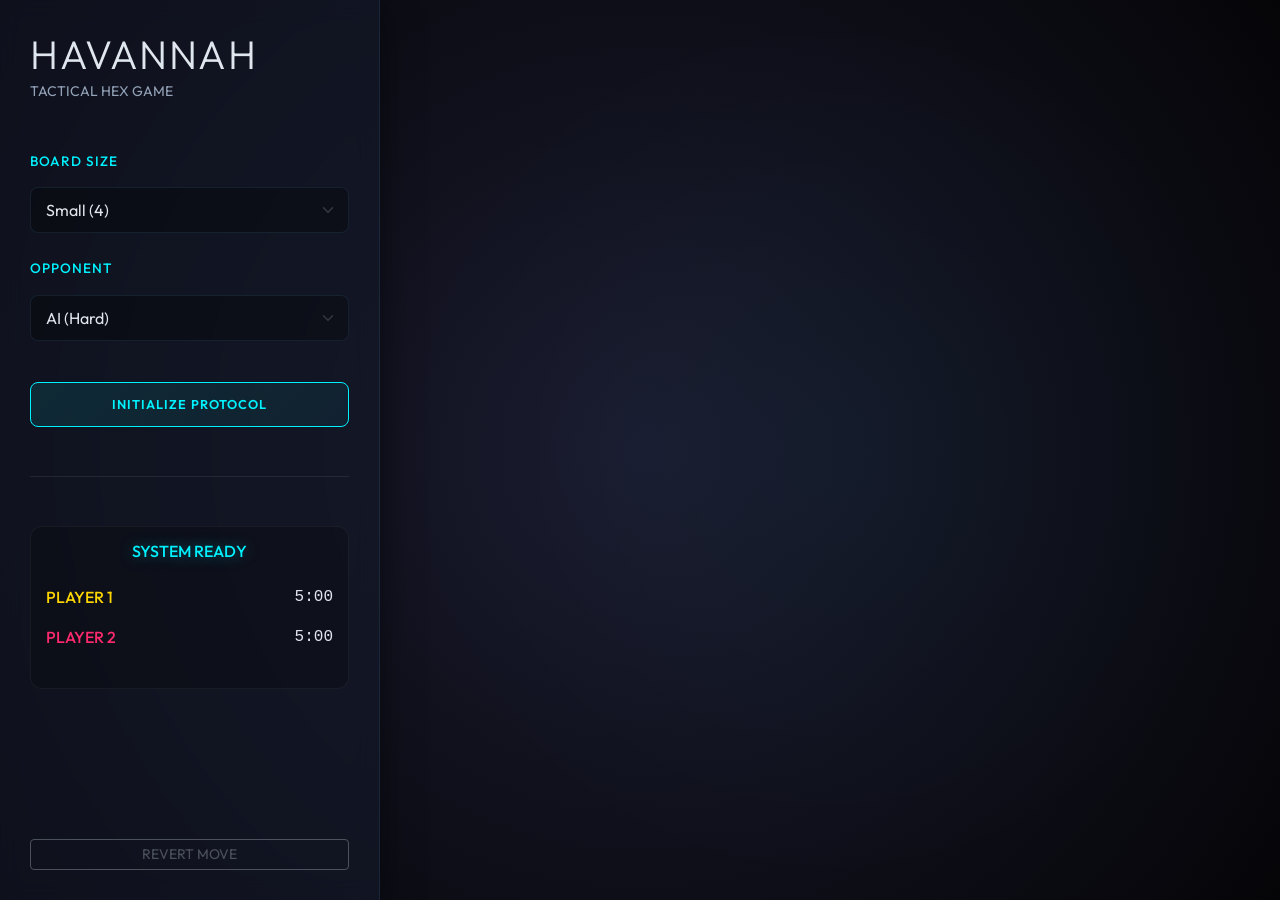
<file: index.html>
<!DOCTYPE html>
<html lang="en">

<head>
    <meta charset="UTF-8">
    <meta name="viewport" content="width=device-width, initial-scale=1.0">
    <title>Havannah - Premium Edition</title>

    <link rel="preconnect" href="https://fonts.googleapis.com">
    <link rel="preconnect" href="https://fonts.gstatic.com" crossorigin>
    <link href="https://fonts.googleapis.com/css2?family=Outfit:wght@300;400;600&display=swap" rel="stylesheet">
    <link href="https://cdn.jsdelivr.net/npm/bootstrap@5.3.0-alpha1/dist/css/bootstrap.min.css" rel="stylesheet">
    <link href="style.css" rel="stylesheet">

    <script async src="https://pagead2.googlesyndication.com/pagead/js/adsbygoogle.js?client=ca-pub-6244557364993858"
        crossorigin="anonymous"></script>
    <script async src="https://www.googletagmanager.com/gtag/js?id=G-JHNCW79FZT"></script>
    <script>
        window.dataLayer = window.dataLayer || [];
        function gtag() { dataLayer.push(arguments); }
        gtag('js', new Date());
        gtag('config', 'G-JHNCW79FZT', { 'cookie_domain': 'none' });
    </script>
</head>

<body>

    <div class="game-container">
        <!-- Sidebar -->
        <div class="sidebar">
            <div class="mb-4">
                <h1 class="mb-0 display-6">HAVANNAH</h1>
                <small class="text-muted text-uppercase letter-spacing-2">Tactical Hex Game</small>
            </div>

            <!-- Game Controls -->
            <div class="control-group">
                <label class="form-label">Board Size</label>
                <select id="sizeSelect" class="form-select">
                    <option value="4">Small (4)</option>
                    <option value="6">Medium (6)</option>
                    <option value="8">Large (8)</option>
                </select>
            </div>

            <div class="control-group">
                <label class="form-label">Opponent</label>
                <select id="player2Type" class="form-select">
                    <option value="human">Human (Local)</option>
                    <option value="ai">AI (Easy)</option>
                    <option value="ai2" selected>AI (Hard)</option>
                </select>
            </div>

            <button id="startGameBtn" class="btn btn-premium w-100 mt-3">Initialize Protocol</button>

            <hr class="border-secondary my-4" style="opacity: 0.2">

            <!-- Game Status -->
            <div id="gameStatus">
                <div id="currentTurn" class="h6 mb-3 text-center text-accent">SYSTEM READY</div>

                <div class="player-info">
                    <span style="color: var(--p1-color)">PLAYER 1</span>
                    <span id="player1Time" class="font-monospace">5:00</span>
                </div>
                <div class="player-info">
                    <span style="color: var(--p2-color)">PLAYER 2</span>
                    <span id="player2Time" class="font-monospace">5:00</span>
                </div>

                <div id="winner" class="mt-3 text-center fw-bold text-accent"></div>
            </div>

            <!-- History / Undo -->
            <div class="mt-auto text-center">
                <button id="undoBtn" class="btn btn-sm btn-outline-secondary w-100" disabled>REVERT MOVE</button>
            </div>
        </div>

        <!-- Main Game Area -->
        <div class="main-area">
            <div class="toast-container" id="toastContainer"></div>
            <canvas id="gameCanvas"></canvas>
        </div>
    </div>

    <!-- Scripts -->
    <script src="https://cdn.jsdelivr.net/npm/bootstrap@5.3.0-alpha1/dist/js/bootstrap.bundle.min.js"></script>
    <script src="base_ai.js"></script>
    <script src="ai.js"></script>
    <script src="ai2.js"></script>
    <script src="script.js"></script>
    <script src="levels.js"></script>
    <script src="tests.js"></script>
</body>

</html>
</file>
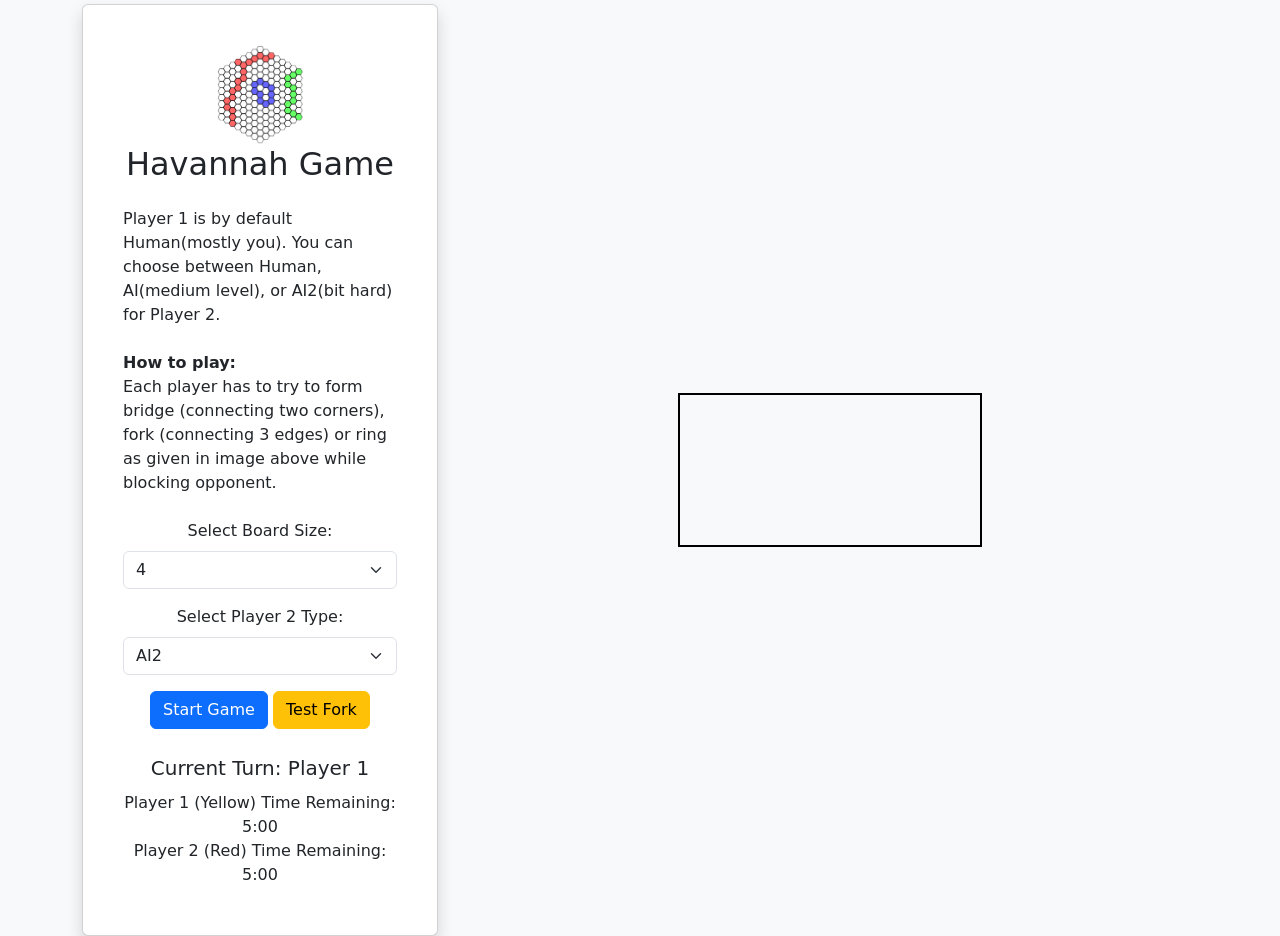
<file: v1/index.html>
<!DOCTYPE html>
<html lang="en">
<head>
    <meta charset="UTF-8">
    <meta name="viewport" content="width=device-width, initial-scale=1.0">
    <title>Havannah Game</title>

    <!-- Bootstrap CDN -->
    <link href="https://cdn.jsdelivr.net/npm/bootstrap@5.3.0-alpha1/dist/css/bootstrap.min.css" rel="stylesheet">

    <style>
        canvas {
            border: 2px solid black;
            margin-top: 20px;
        }

        #currentTurn {
            font-size: 20px;
            margin-bottom: 10px;
        }

        #winner {
            font-size: 24px;
            color: green;
        }

        /* Adjust canvas to be centered and responsive */
        #gameCanvas {
            display: block;
            margin: 0 auto;
        }

        .canvas-container {
            display: flex;
            justify-content: center;
            align-items: center;
            height: 100%;
        }

        #gameTable {
            margin-top: 20px;
            width: 100%;
            text-align: center;
        }

        #gameTable td {
            padding: 5px;
            border: 1px solid #ccc;
            width: 30px;
            height: 30px;
        }
    </style>
    <script async src="https://pagead2.googlesyndication.com/pagead/js/adsbygoogle.js?client=ca-pub-6244557364993858"
    crossorigin="anonymous"></script>
    <script async src="https://www.googletagmanager.com/gtag/js?id=G-JHNCW79FZT"></script>
    <script>
      window.dataLayer = window.dataLayer || [];
      function gtag(){dataLayer.push(arguments);}
      gtag('js', new Date());

      gtag('config', 'G-JHNCW79FZT', {
          'cookie_domain': 'none'
      });
    </script>
</head>
<body class="bg-light">

    <div class="container mt-1">
        <div class="row">
            <!-- First part (3 parts width) -->
            <div class="col-lg-4">
                <div class="card shadow p-4">
                    <div class="card-body text-center">
                        <img src="logo.png" height=100 alt="logo"> 
                        <h2 class="mb-4">Havannah Game</h2>
                        <p class="mb-4 text-start">Player 1 is by default Human(mostly you). You can choose between Human, AI(medium level), or AI2(bit hard) for Player 2.
                            <br/><br/>
                            <strong>How to play:</strong><br/>
                            Each player has to try to form bridge (connecting two corners), fork (connecting 3 edges) or ring as given in image above while blocking opponent.
                        </p>

                        <div class="mb-3">
                            <label for="sizeSelect" class="form-label">Select Board Size:</label>
                            <select id="sizeSelect" class="form-select">
                                <option value="4">4</option>
                                <option value="6">6</option>
                                <option value="8">8</option>
                            </select>
                        </div>

                        <div class="mb-3">
                            <label for="player2Type" class="form-label">Select Player 2 Type:</label>
                            <select id="player2Type" class="form-select">
                                <option value="human">Human</option>
                                <option value="ai">AI</option>
                                <option value="ai2" selected>AI2</option>
                            </select>
                        </div>

                        <button id="startGameBtn" class="btn btn-primary">Start Game</button>
                        <button id="testForkBtn" class="btn btn-warning" onclick="runForkTest()">Test Fork</button>

                        <div id="gameStatus" class="mt-4">
                            <div id="currentTurn" class="mb-2">Current Turn: Player 1</div>
                            <div>Player 1 (Yellow) Time Remaining: <span id="player1Time">5:00</span></div>
                            <div>Player 2 (Red) Time Remaining: <span id="player2Time">5:00</span></div>
                            <div id="winner" class="mt-2"></div>
                        </div>

                        <!-- Table to display the board (REMOVED) -->
                    </div>
                </div>
            </div>

            <!-- Second part (6 parts width) -->
            <div class="col-lg-8">
                <div class="canvas-container">
                    <canvas id="gameCanvas"></canvas>
                </div>
            </div>
        </div>
    </div>

    <!-- Bootstrap JS CDN -->
    <script src="https://cdn.jsdelivr.net/npm/bootstrap@5.3.0-alpha1/dist/js/bootstrap.bundle.min.js"></script>
    <!-- Your existing game scripts -->
    <script src="base_ai.js"></script>
    <script src="ai.js"></script> <!-- Include ai.js for AI functionality -->
    <script src="ai2.js"></script>
    <script src="script.js"></script>
    <script src="tests.js"></script> <!-- To run tests, open browser console and type runAllTests() -->
    <script async src="https://pagead2.googlesyndication.com/pagead/js/adsbygoogle.js?client=ca-pub-6244557364993858"
    crossorigin="anonymous"></script>
    <script data-cookieconsent="ignore">    window.dataLayer = window.dataLayer || [];    function gtag() {        dataLayer.push(arguments);    }    gtag("consent", "default", {        ad_personalization: "denied",        ad_storage: "denied",        ad_user_data: "denied",        analytics_storage: "denied",        functionality_storage: "denied",        personalization_storage: "denied",        security_storage: "granted",        wait_for_update: 500,    });    gtag("set", "ads_data_redaction", true);    gtag("set", "url_passthrough", false);</script>
</body>
</html>
</file>
<file: style.css>
:root {
    /* Palette: Deep Space & Neon */
    --bg-color: #050508;
    --bg-gradient: radial-gradient(circle at 50% 50%, #1a1a2e 0%, #050508 100%);

    --panel-bg: rgba(20, 25, 40, 0.65);
    --panel-border: rgba(100, 200, 255, 0.1);
    --panel-shadow: 0 8px 32px 0 rgba(0, 0, 0, 0.5);

    --text-main: #e0e6ed;
    --text-muted: #94a3b8;

    --accent-cyan: #00f2ff;
    --accent-cyan-glow: 0 0 15px rgba(0, 242, 255, 0.4);

    --accent-gold: #ffd700;
    --accent-gold-glow: 0 0 15px rgba(255, 215, 0, 0.4);

    --p1-color: #ffd700;
    --p2-color: #ff2a6d;

    --font-main: 'Outfit', sans-serif;
}

body {
    background-color: var(--bg-color);
    background-image: var(--bg-gradient);
    color: var(--text-main);
    font-family: var(--font-main);
    margin: 0;
    overflow: hidden;
    height: 100vh;
    width: 100vw;
}

/* Typography */
h1,
h2,
h3,
h4,
h5,
h6 {
    font-weight: 600;
    letter-spacing: 1.5px;
    color: var(--text-main);
    text-transform: uppercase;
}

.text-accent {
    color: var(--accent-cyan);
    text-shadow: var(--accent-cyan-glow);
}

.text-muted {
    color: var(--text-muted) !important;
}

/* Layout */
.game-container {
    display: flex;
    height: 100%;
    width: 100%;
    position: relative;
}

.sidebar {
    width: 380px;
    padding: 30px;
    display: flex;
    flex-direction: column;
    gap: 25px;
    z-index: 20;
    backdrop-filter: blur(12px);
    -webkit-backdrop-filter: blur(12px);
    background: var(--panel-bg);
    border-right: 1px solid var(--panel-border);
    box-shadow: var(--panel-shadow);
    transition: transform 0.3s ease;
}

.main-area {
    flex-grow: 1;
    display: flex;
    justify-content: center;
    align-items: center;
    position: relative;
    background: radial-gradient(circle at center, rgba(0, 242, 255, 0.03) 0%, transparent 70%);
}

/* Components */
.glass-panel {
    /* Utility class if needed elsewhere */
    background: var(--panel-bg);
    backdrop-filter: blur(12px);
    border: 1px solid var(--panel-border);
    border-radius: 16px;
    padding: 20px;
}

.control-group {
    display: flex;
    flex-direction: column;
    gap: 8px;
}

.form-label {
    font-size: 0.85rem;
    font-weight: 500;
    letter-spacing: 1px;
    text-transform: uppercase;
    color: var(--accent-cyan);
}

.form-select {
    background-color: rgba(0, 0, 0, 0.3) !important;
    border: 1px solid var(--panel-border) !important;
    color: var(--text-main) !important;
    border-radius: 8px !important;
    padding: 10px 15px !important;
    font-family: var(--font-main);
    cursor: pointer;
    transition: all 0.2s ease;
}

.form-select:focus {
    box-shadow: 0 0 0 2px var(--accent-cyan) !important;
    border-color: var(--accent-cyan) !important;
}

.btn-premium {
    background: linear-gradient(135deg, rgba(0, 242, 255, 0.1), rgba(0, 242, 255, 0.05));
    border: 1px solid var(--accent-cyan);
    color: var(--accent-cyan);
    padding: 12px 24px;
    border-radius: 8px;
    cursor: pointer;
    transition: all 0.3s cubic-bezier(0.4, 0, 0.2, 1);
    text-transform: uppercase;
    letter-spacing: 1px;
    font-weight: 600;
    font-size: 0.8rem;
    position: relative;
    overflow: visible;
    white-space: nowrap;
}

.btn-premium:hover {
    background: var(--accent-cyan);
    color: #000;
    box-shadow: 0 0 25px var(--accent-cyan-glow);
    transform: translateY(-1px);
}

.btn-premium:active {
    transform: translateY(1px);
}

/* Game Status */
#gameStatus {
    background: rgba(0, 0, 0, 0.2);
    border-radius: 12px;
    padding: 15px;
    border: 1px solid rgba(255, 255, 255, 0.05);
}

.player-info {
    display: flex;
    justify-content: space-between;
    align-items: center;
    padding: 8px 0;
    font-weight: 500;
}

/* Canvas */
canvas {
    border-radius: 50%;
    /* Circular feel for hex board */
    /* box-shadow: 0 0 50px rgba(0, 0, 0, 0.5); */
    transition: transform 0.5s ease-out;
    cursor: crosshair;
}

/* Toast */
.toast-container {
    position: absolute;
    top: 30px;
    left: 50%;
    transform: translateX(-50%);
    z-index: 100;
    pointer-events: none;
}

.toast-msg {
    background: rgba(10, 15, 25, 0.9);
    backdrop-filter: blur(8px);
    color: var(--text-main);
    padding: 12px 24px;
    border-radius: 8px;
    margin-bottom: 12px;
    border-left: 4px solid var(--accent-cyan);
    box-shadow: 0 4px 20px rgba(0, 0, 0, 0.4);
    font-weight: 500;
    animation: slideDown 0.4s cubic-bezier(0.175, 0.885, 0.32, 1.275);
    pointer-events: auto;
}

/* Animations */
@keyframes slideDown {
    from {
        transform: translateY(-30px);
        opacity: 0;
    }

    to {
        transform: translateY(0);
        opacity: 1;
    }
}

@keyframes pulse {
    0% {
        box-shadow: 0 0 0 0 rgba(0, 242, 255, 0.4);
    }

    70% {
        box-shadow: 0 0 0 10px rgba(0, 242, 255, 0);
    }

    100% {
        box-shadow: 0 0 0 0 rgba(0, 242, 255, 0);
    }
}

/* Scrollbar */
::-webkit-scrollbar {
    width: 8px;
}

::-webkit-scrollbar-track {
    background: rgba(0, 0, 0, 0.1);
}

::-webkit-scrollbar-thumb {
    background: rgba(255, 255, 255, 0.1);
    border-radius: 4px;
}

::-webkit-scrollbar-thumb:hover {
    background: rgba(255, 255, 255, 0.2);
}
</file>
